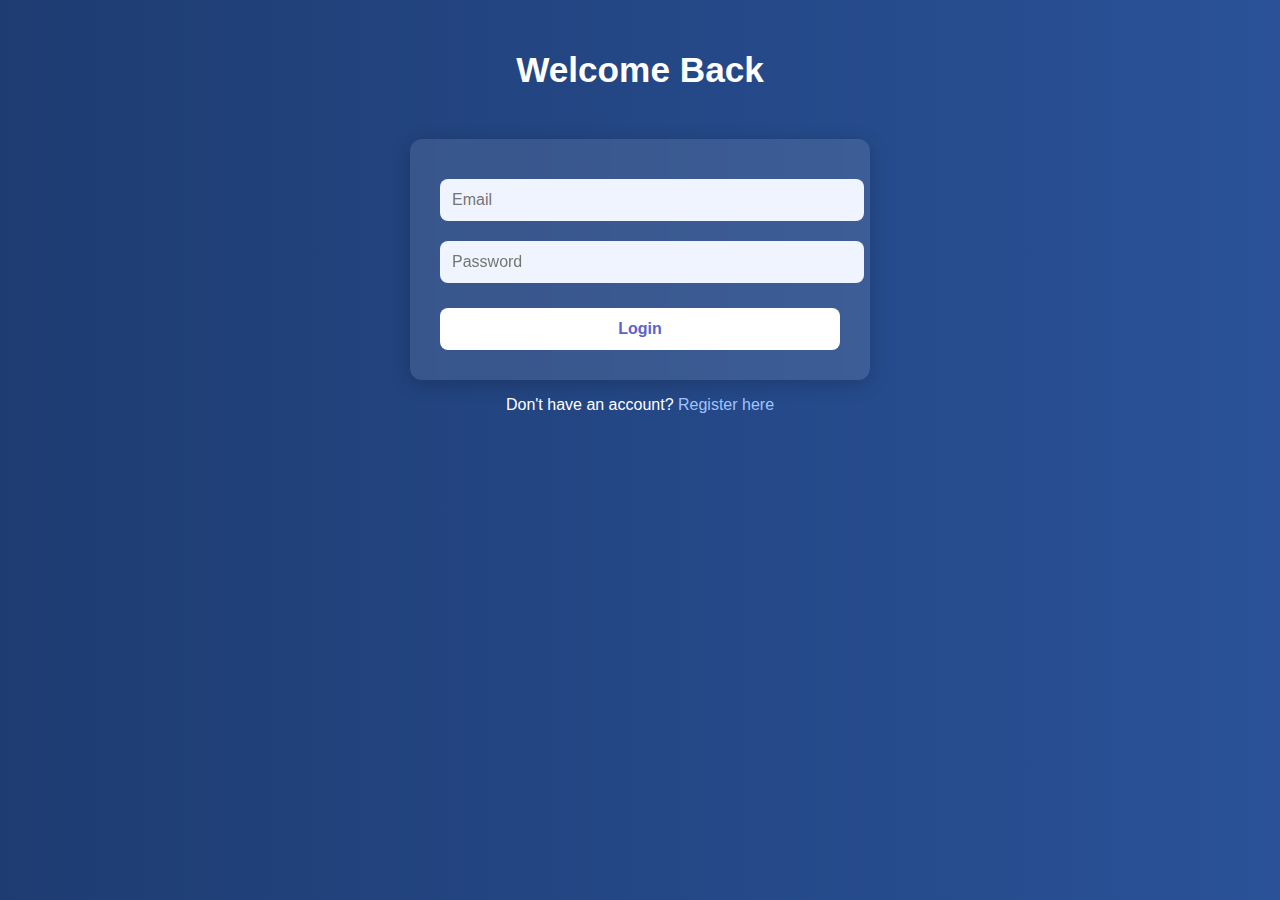
<file: templates/login.html>
<!DOCTYPE html>
<html>
<head>
    <title>Login - AssistAIve</title>
    <link rel="stylesheet" href="/static/style2.css">
</head>
<body>
    <h2>Welcome Back</h2>
    <form method="POST" action="/login">
        <input type="email" name="email" placeholder="Email" required><br>
        <input type="password" name="password" placeholder="Password" required><br>
        <button type="submit">Login</button>
    </form>
    <p>Don't have an account? <a href="/register">Register here</a></p>
</body>
</html>
</file>
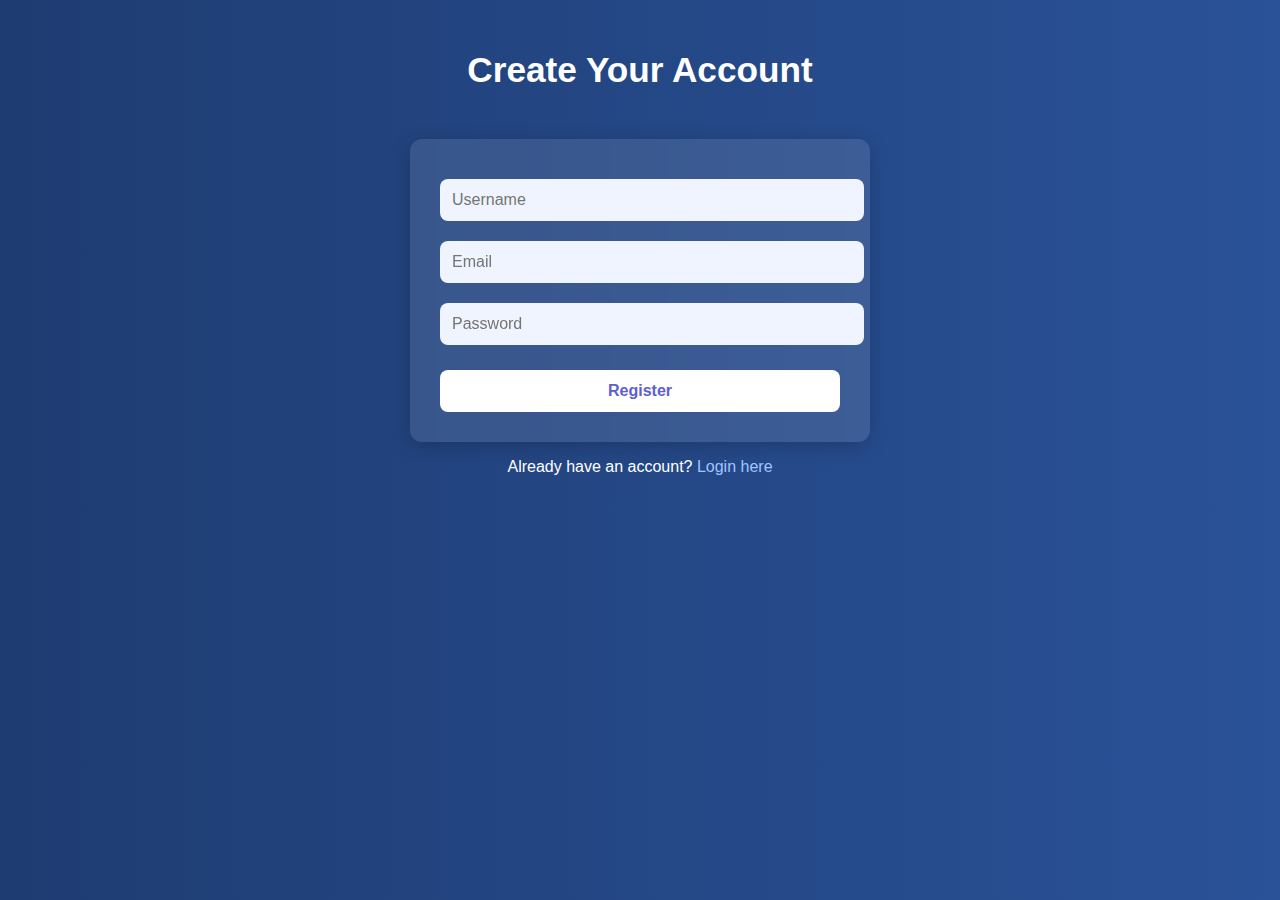
<file: templates/register.html>
<!DOCTYPE html>
<html>
<head>
    <title>Register - AssistAIve</title>
    <link rel="stylesheet" href="/static/style2.css">
</head>
<body>
    <h2>Create Your Account</h2>
    <form method="POST" action="/register">
        <input type="text" name="username" placeholder="Username" required><br>
        <input type="email" name="email" placeholder="Email" required><br>
        <input type="password" name="password" placeholder="Password" required><br>
        <button type="submit">Register</button>
    </form>
    <p>Already have an account? <a href="/login">Login here</a></p>
</body>
</html>
</file>
<file: static/style2.css>
body {
    margin: 0;
    padding: 0;
    font-family: 'Segoe UI', sans-serif;
    background: linear-gradient(to right, #1e3c72, #2a5298);
    color: #fff;
    display: flex;
    flex-direction: column;
    align-items: center;
    min-height: 100vh;
}

h2 {
    margin-top: 50px;
    font-size: 2.2rem;
    color: #ffffff;
}

form {
    background: rgba(255, 255, 255, 0.1);
    padding: 30px;
    border-radius: 12px;
    box-shadow: 0 4px 20px rgba(0, 0, 0, 0.2);
    backdrop-filter: blur(10px);
    margin-top: 20px;
    width: 90%;
    max-width: 400px;
}

input[type="text"],
input[type="email"],
input[type="password"] {
    width: 100%;
    padding: 12px;
    margin: 10px 0;
    border: none;
    border-radius: 8px;
    background: #f0f4ff;
    color: #000;
    font-size: 1rem;
}

button {
    width: 100%;
    padding: 12px;
    background-color: #4b6cb7;
    color: white;
    font-size: 1rem;
    font-weight: bold;
    border: none;
    border-radius: 8px;
    cursor: pointer;
    margin-top: 15px;
    transition: background-color 0.3s ease;
}

button:hover {
    background-color: #3f51b5;
}

a {
    color: #a0c4ff;
    text-decoration: none;
}

a:hover {
    text-decoration: underline;
}

.chatbox {
    margin-top: 30px;
    width: 100%;
    max-width: 600px;
    display: flex;
    gap: 10px;
}

.chatbox input {
    flex: 1;
    padding: 12px;
    border-radius: 8px;
    border: none;
    font-size: 1rem;
}

.chatbox button {
    background-color: #5e60ce;
    padding: 12px 18px;
    font-size: 1rem;
}

.response-box {
    margin-top: 20px;
    background-color: rgba(255, 255, 255, 0.15);
    padding: 20px;
    border-radius: 10px;
    max-width: 600px;
    width: 90%;
    color: #fff;
    word-wrap: break-word;
}

.input-row {
    display: flex;
    gap: 10px;
    margin-top: 10px;
}

#user-input {
    flex: 1;
    padding: 12px;
    border: none;
    border-radius: 8px;
    font-size: 1rem;
}

button {
    padding: 12px 20px;
    border: none;
    border-radius: 8px;
    font-size: 1rem;
    font-weight: bold;
    background-color: #ffffff;
    color: #5e60ce;
    cursor: pointer;
    transition: background-color 0.3s ease;
}

button:hover {
    background-color: #e0e0ff;
}

.input-column input {
    width: 60ch;
    padding: 12px;
    border: none;
    border-radius: 8px;
    font-size: 1rem;
}
</file>
